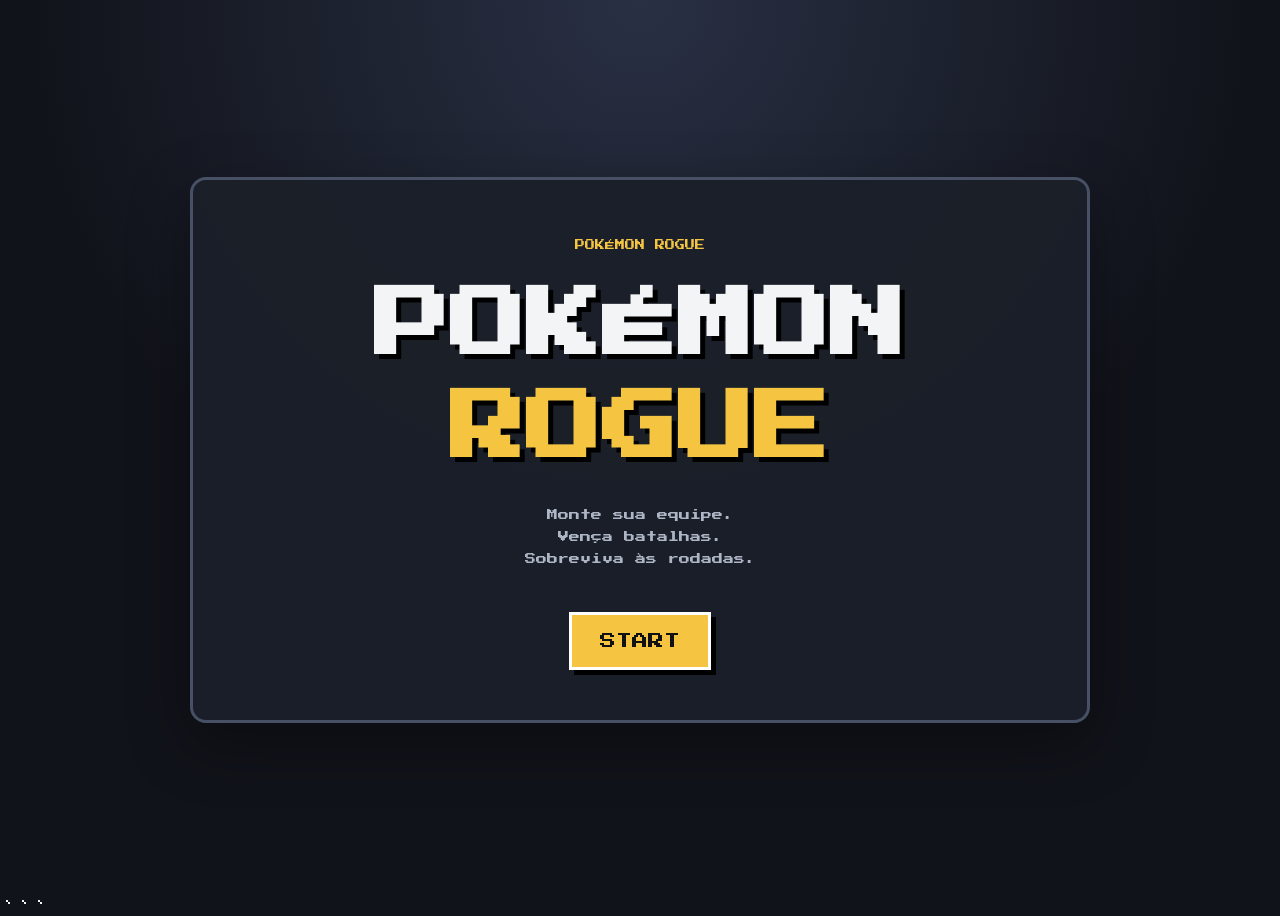
<file: Game_Poke-Rogue/index.html>
<!DOCTYPE html>
<html lang="pt-BR">
<head>
    <meta charset="UTF-8">
    <meta name="viewport" content="width=device-width, initial-scale=1.0">

    <title>Pokémon Rogue</title>

    <link rel="preconnect" href="https://fonts.googleapis.com">
    <link rel="preconnect" href="https://fonts.gstatic.com" crossorigin>

    <link
        href="https://fonts.googleapis.com/css2?family=Press+Start+2P&display=swap"
        rel="stylesheet"
    >

    <link rel="stylesheet" href="./style.css">
</head>

<body>

    <main id="app">

        <!-- =========================
             TELA HOME
        ========================== -->

        <section id="home-screen" class="screen active">

            <div class="home-panel">

                <p class="eyebrow">
                    POKÉMON ROGUE
                </p>

                <h1>
                    POKÉMON<br>
                    <span>ROGUE</span>
                </h1>

                <p class="subtitle">
                    Monte sua equipe.<br>
                    Vença batalhas.<br>
                    Sobreviva às rodadas.
                </p>

                <button id="home-start" class="main-button">
                    START
                </button>

            </div>

        </section>


        <!-- =========================
             TELA DE PRÉ-JOGO
        ========================== -->

        <section id="pregame-screen" class="screen">

            <div class="pregame-panel">

                <div class="screen-heading">

                    <span>
                        FORMAÇÃO
                    </span>

                    <strong>
                        ESCOLHA SUA EQUIPE
                    </strong>

                </div>


                <div id="team-slots" class="team-slots">

                    <div class="team-slot empty">

                        <span>01</span>

                        <div>
                            ?
                        </div>

                    </div>


                    <div class="team-slot empty">

                        <span>02</span>

                        <div>
                            ?
                        </div>

                    </div>


                    <div class="team-slot empty">

                        <span>03</span>

                        <div>
                            ?
                        </div>

                    </div>

                </div>


                <p id="roll-message" class="message">
                    Role para escolher o primeiro Pokémon.
                </p>


                <div class="pregame-actions">

                    <button
                        id="roll-button"
                        class="main-button"
                    >
                        ROLETAR
                    </button>


                    <button
                        id="pregame-start"
                        class="main-button hidden"
                    >
                        START
                    </button>

                </div>

            </div>

        </section>


        <!-- =========================
             TELA DO JOGO
        ========================== -->

        <section id="game-screen" class="screen">


            <!-- CABEÇALHO -->

            <header class="game-header">

                <div>

                    <span class="label">
                        RODADA
                    </span>

                    <strong id="round-number">
                        1
                    </strong>

                </div>


                <div
                    id="battle-message"
                    class="battle-message"
                >
                    Um Pokémon selvagem apareceu!
                </div>


                <div>

                    <span class="label">
                        POKÉMONS
                    </span>

                    <strong id="team-count">
                        3/3
                    </strong>

                </div>

            </header>


            <!-- ÁREA PRINCIPAL DA BATALHA -->

            <div class="battle-layout">


                <!-- =========================
                     EQUIPE DO JOGADOR
                ========================== -->

                <aside class="team-panel">

                    <h2>
                        SUA EQUIPE
                    </h2>

                    <div id="battle-team"></div>

                </aside>


                <!-- =========================
                     CAMPO DE BATALHA
                ========================== -->

                <section class="battle-field">


                    <!-- INFORMAÇÕES DO INIMIGO -->

                    <div class="enemy-info">

                        <div>

                            <strong id="enemy-name">
                                ---
                            </strong>

                            <span id="enemy-level">
                                LV 5
                            </span>

                        </div>


                        <div class="hp-bar">

                            <div
                                id="enemy-hp-bar"
                                class="hp-fill"
                            ></div>

                        </div>


                        <span id="enemy-hp-text">
                            0 / 0 HP
                        </span>

                    </div>


                    <!-- ARENA -->

                    <div class="arena">

                        <div class="enemy-pokemon">

                            <img
                                id="enemy-sprite"
                                alt="Pokémon inimigo"
                            >

                        </div>


                        <div class="player-pokemon">

                            <img
                                id="player-sprite"
                                alt="Pokémon do jogador"
                            >

                        </div>

                    </div>


                    <!-- PARTE INFERIOR DA BATALHA -->

                    <div class="battle-bottom">


                        <!-- INFORMAÇÕES DO JOGADOR -->

                        <div class="player-info">

                            <div class="player-name-line">

                                <strong id="player-name">
                                    ---
                                </strong>

                                <span id="player-level">
                                    LV 5
                                </span>

                            </div>


                            <div class="hp-bar">

                                <div
                                    id="player-hp-bar"
                                    class="hp-fill"
                                ></div>

                            </div>


                            <span id="player-hp-text">
                                0 / 0 HP
                            </span>

                        </div>


                        <!-- TERMINAL DE ATAQUES -->

                        <div
                            id="battle-terminal"
                            class="battle-terminal"
                        >

                            <div id="terminal-log">
                                Escolha um ataque.
                            </div>


                            <div
                                id="moves"
                                class="moves"
                            ></div>

                        </div>

                    </div>

                </section>

            </div>


            <!-- =========================
                 MODAL PÓS-BATALHA
            ========================== -->

            <div
                id="post-battle"
                class="modal hidden"
            >

                <div class="modal-card">

                    <h2 id="post-title">
                        VITÓRIA!
                    </h2>


                    <p id="post-message">
                        O inimigo foi derrotado.
                    </p>


                    <div
                        id="post-actions"
                        class="post-actions"
                    ></div>

                </div>

            </div>

        </section>


        <!-- =========================
             LOADING
        ========================== -->

        <div
            id="loading"
            class="loading hidden"
        >
            CARREGANDO...
        </div>

    </main>


    <!-- JAVASCRIPT -->

    <script src="./game.js"></script>

</body>
</html>
```
</file>
<file: Game_Poke-Rogue/style.css>
* {
    box-sizing: border-box;
}

:root {
    --bg: #11131a;
    --panel: #1b1f29;
    --panel-2: #252b38;
    --line: #475064;

    --text: #f3f4f6;
    --muted: #aeb6c5;

    --accent: #f5c542;
    --green: #58d68d;
    --red: #e85d75;
    --blue: #5dade2;
}


/* =========================
   GERAL
========================= */

body {
    margin: 0;
    min-height: 100vh;

    background:
        radial-gradient(
            circle at top,
            #293044 0%,
            var(--bg) 55%
        ),
        var(--bg);

    color: var(--text);

    font-family: "Press Start 2P", cursive;
}


button {
    font: inherit;
}


#app {
    min-height: 100vh;
}


/* =========================
   TELAS
========================= */

.screen {
    display: none;

    min-height: 100vh;

    padding: 24px;
}


.screen.active {
    display: flex;
}


.hidden {
    display: none !important;
}


/* =========================
   HOME
========================= */

.home-panel,
.pregame-panel {

    width: min(900px, 100%);

    margin: auto;

    text-align: center;

    padding: 50px 30px;

    border: 3px solid var(--line);

    border-radius: 16px;

    background: rgba(27, 31, 41, 0.94);

    box-shadow:
        0 20px 60px rgba(0, 0, 0, 0.35);
}


.eyebrow,
.screen-heading span,
.label {

    color: var(--accent);

    font-size: 10px;
}


.home-panel h1 {

    margin: 25px 0;

    font-size:
        clamp(
            34px,
            8vw,
            76px
        );

    line-height: 1.35;

    text-shadow:
        5px 5px 0 #000;
}


.home-panel h1 span {

    color: var(--accent);
}


.subtitle,
.message {

    color: var(--muted);

    font-size: 11px;

    line-height: 2;
}


/* =========================
   BOTÕES
========================= */

.main-button {

    margin-top: 30px;

    padding: 18px 28px;

    border: 3px solid #fff;

    background: var(--accent);

    color: #111;

    cursor: pointer;

    box-shadow:
        5px 5px 0 #000;

    transition:
        transform 0.1s,
        box-shadow 0.1s;
}


.main-button:hover {

    transform:
        translate(2px, 2px);

    box-shadow:
        3px 3px 0 #000;
}


.main-button:disabled {

    cursor: not-allowed;

    opacity: 0.45;
}


/* =========================
   PRÉ-JOGO
========================= */

.pregame-panel {

    max-width: 1000px;
}


.screen-heading {

    display: grid;

    gap: 18px;

    margin-bottom: 40px;
}


.screen-heading strong {

    font-size: 20px;
}


/* =========================
   SLOTS DA EQUIPE
========================= */

.team-slots {

    display: grid;

    grid-template-columns:
        repeat(3, 1fr);

    gap: 20px;
}


.team-slot {

    min-height: 240px;

    position: relative;

    display: flex;

    flex-direction: column;

    justify-content: center;

    align-items: center;

    gap: 10px;

    border:
        3px solid var(--line);

    border-radius: 12px;

    background:
        var(--panel-2);
}


.team-slot span {

    position: absolute;

    top: 12px;

    left: 12px;

    color: var(--accent);

    font-size: 9px;
}


.team-slot > div {

    font-size: 38px;

    color: var(--muted);
}


.team-slot img {

    width: 150px;

    height: 150px;

    image-rendering: pixelated;

    object-fit: contain;
}


.team-slot strong {

    font-size: 12px;
}


.team-slot small {

    color: var(--muted);

    font-size: 8px;
}


.team-slot.filled {

    border-color:
        var(--accent);
}


/* =========================
   AÇÕES DO PRÉ-JOGO
========================= */

.pregame-actions {

    display: flex;

    justify-content: center;

    gap: 18px;
}


/* =========================
   CABEÇALHO DO JOGO
========================= */

.game-header {

    width:
        min(1500px, 100%);

    margin:
        0 auto 18px;

    display: grid;

    grid-template-columns:
        150px 1fr 150px;

    gap: 20px;

    align-items: center;
}


.game-header > div {

    padding: 15px;

    border:
        2px solid var(--line);

    background:
        var(--panel);
}


.game-header strong {

    display: block;

    margin-top: 8px;

    font-size: 15px;
}


.battle-message {

    min-height: 52px;

    text-align: center;

    color: var(--accent);

    line-height: 1.7;

    font-size: 10px;
}


/* =========================
   LAYOUT DA BATALHA
========================= */

.battle-layout {

    width:
        min(1500px, 100%);

    margin: auto;

    display: grid;

    grid-template-columns:
        220px 1fr;

    gap: 18px;
}


/* =========================
   PAINEL DA EQUIPE
========================= */

.team-panel {

    padding: 15px;

    border:
        2px solid var(--line);

    background:
        var(--panel);
}


.team-panel h2 {

    font-size: 11px;

    color:
        var(--accent);
}


.battle-team-card {

    margin-top: 10px;

    padding: 9px;

    border:
        2px solid var(--line);

    background:
        var(--panel-2);

    cursor: pointer;
}


.battle-team-card.active {

    border-color:
        var(--accent);
}


.battle-team-card.fainted {

    opacity: 0.35;

    cursor: not-allowed;
}


.battle-team-card img {

    display: block;

    width: 70px;

    height: 55px;

    margin: auto;

    image-rendering:
        pixelated;

    object-fit: contain;
}


.battle-team-card strong {

    display: block;

    text-align: center;

    font-size: 8px;

    margin-bottom: 7px;
}


/* =========================
   HP PEQUENO
========================= */

.mini-hp {

    height: 7px;

    background:
        #0d0f14;
}


.mini-hp div {

    height: 100%;

    background:
        var(--green);
}


/* =========================
   CAMPO DE BATALHA
========================= */

.battle-field {

    position: relative;

    overflow: hidden;

    min-height: 730px;

    border:
        3px solid var(--line);

    border-radius: 12px;

    background:

        linear-gradient(
            transparent 69%,
            rgba(0, 0, 0, 0.13) 69%
        ),

        #b8c98c;
}


/* =========================
   CAIXAS DE STATUS
========================= */

.enemy-info,
.player-info {

    position: relative;

    z-index: 3;

    width:
        min(330px, 45%);

    padding: 14px;

    border:
        3px solid #202631;

    border-radius: 8px;

    background:
        #f2f0dc;

    color:
        #202631;

    box-shadow:
        4px 4px 0
        rgba(0, 0, 0, 0.25);
}


.enemy-info {

    margin:
        30px 30px 0 auto;
}


.player-info {

    margin:
        0 0 0 30px;
}


.player-name-line {

    display: flex;

    justify-content:
        space-between;

    font-size: 10px;
}


.enemy-info > div:first-child {

    display: flex;

    justify-content:
        space-between;

    font-size: 10px;
}


.enemy-info > span,
.player-info > span {

    display: block;

    margin-top: 8px;

    font-size: 8px;
}


/* =========================
   BARRA DE HP
========================= */

.hp-bar {

    height: 10px;

    margin-top: 10px;

    padding: 2px;

    background:
        #30343d;

    border-radius: 6px;
}


.hp-fill {

    width: 100%;

    height: 100%;

    background:
        var(--green);

    border-radius: 4px;

    transition:
        width 0.25s;
}


/* =========================
   ARENA
========================= */

.arena {

    position: absolute;

    inset: 0;
}


.arena::before,
.arena::after {

    content: "";

    position: absolute;

    width: 280px;

    height: 80px;

    border-radius: 50%;

    background:
        rgba(61, 83, 45, 0.25);
}


.arena::before {

    top: 285px;

    right: 80px;
}


.arena::after {

    bottom: 200px;

    left: 60px;
}


/* =========================
   POKÉMONS
========================= */

.enemy-pokemon,
.player-pokemon {

    position: absolute;

    z-index: 2;

    width: 220px;

    height: 220px;
}


.enemy-pokemon {

    top: 100px;

    right: 100px;
}


.player-pokemon {

    bottom: 180px;

    left: 100px;
}


.enemy-pokemon img,
.player-pokemon img {

    width: 100%;

    height: 100%;

    image-rendering:
        pixelated;

    object-fit: contain;
}


/* =========================
   PARTE INFERIOR
========================= */

.battle-bottom {

    position: absolute;

    z-index: 5;

    bottom: 0;

    left: 0;

    right: 0;

    display: grid;

    grid-template-columns:
        45% 55%;

    min-height: 175px;

    padding: 15px;

    background:
        #202631;
}


/* =========================
   TERMINAL
========================= */

.battle-terminal {

    margin-left: 15px;

    border:
        3px solid #6c7587;

    background:
        #11151c;

    padding: 14px;
}


#terminal-log {

    min-height: 32px;

    margin-bottom: 12px;

    color:
        #dce2eb;

    font-size: 9px;

    line-height: 1.7;
}


/* =========================
   ATAQUES
========================= */

.moves {

    display: grid;

    grid-template-columns:
        repeat(2, 1fr);

    gap: 8px;
}


.move-button {

    min-height: 50px;

    padding: 8px;

    border:
        2px solid #697487;

    background:
        #252c38;

    color:
        #fff;

    cursor: pointer;

    text-align: left;

    font-size: 8px;
}


.move-button:hover:not(:disabled) {

    border-color:
        var(--accent);
}


.move-button:disabled {

    opacity: 0.4;

    cursor: not-allowed;
}


.move-button small {

    display: block;

    margin-top: 5px;

    color:
        var(--muted);

    font-size: 7px;
}


/* =========================
   MODAL
========================= */

.modal {

    position: fixed;

    inset: 0;

    z-index: 20;

    display: grid;

    place-items: center;

    background:
        rgba(0, 0, 0, 0.7);
}


.modal-card {

    width:
        min(520px, 90%);

    padding: 30px;

    border:
        3px solid var(--accent);

    background:
        var(--panel);

    text-align: center;
}


.modal-card h2 {

    color:
        var(--accent);

    font-size: 20px;
}


.modal-card p {

    color:
        var(--muted);

    font-size: 9px;

    line-height: 2;
}


/* =========================
   BOTÕES PÓS-BATALHA
========================= */

.post-actions {

    display: grid;

    gap: 12px;

    margin-top: 25px;
}


.post-actions button {

    padding: 14px;

    border:
        2px solid var(--line);

    background:
        var(--panel-2);

    color:
        #fff;

    cursor: pointer;

    font-size: 9px;
}


.post-actions button:hover {

    border-color:
        var(--accent);
}


/* =========================
   LOADING
========================= */

.loading {

    position: fixed;

    inset: 0;

    z-index: 50;

    display: grid;

    place-items: center;

    background:
        rgba(0, 0, 0, 0.8);

    color:
        var(--accent);

    font-size: 13px;
}


/* =========================
   RESPONSIVIDADE
========================= */

@media (max-width: 900px) {

    .battle-layout {

        grid-template-columns:
            1fr;
    }


    .team-panel {

        order: 2;
    }


    .battle-team-card {

        display: inline-block;

        width: 30%;

        vertical-align: top;

        margin-right: 1%;
    }


    .battle-field {

        min-height: 680px;
    }
}


@media (max-width: 600px) {

    .screen {

        padding: 10px;
    }


    .team-slots {

        grid-template-columns:
            1fr;
    }


    .team-slot {

        min-height: 160px;
    }


    .team-slot img {

        width: 100px;

        height: 100px;
    }


    .game-header {

        grid-template-columns:
            1fr 1fr;
    }


    .battle-message {

        grid-column:
            1 / -1;

        grid-row: 1;
    }


    .enemy-info,
    .player-info {

        width: 55%;
    }


    .enemy-pokemon {

        right: 15px;
    }


    .player-pokemon {

        left: 15px;
    }


    .battle-bottom {

        grid-template-columns:
            1fr;

        overflow-y: auto;
    }


    .battle-terminal {

        margin:
            12px 0 0;
    }
}
</file>
